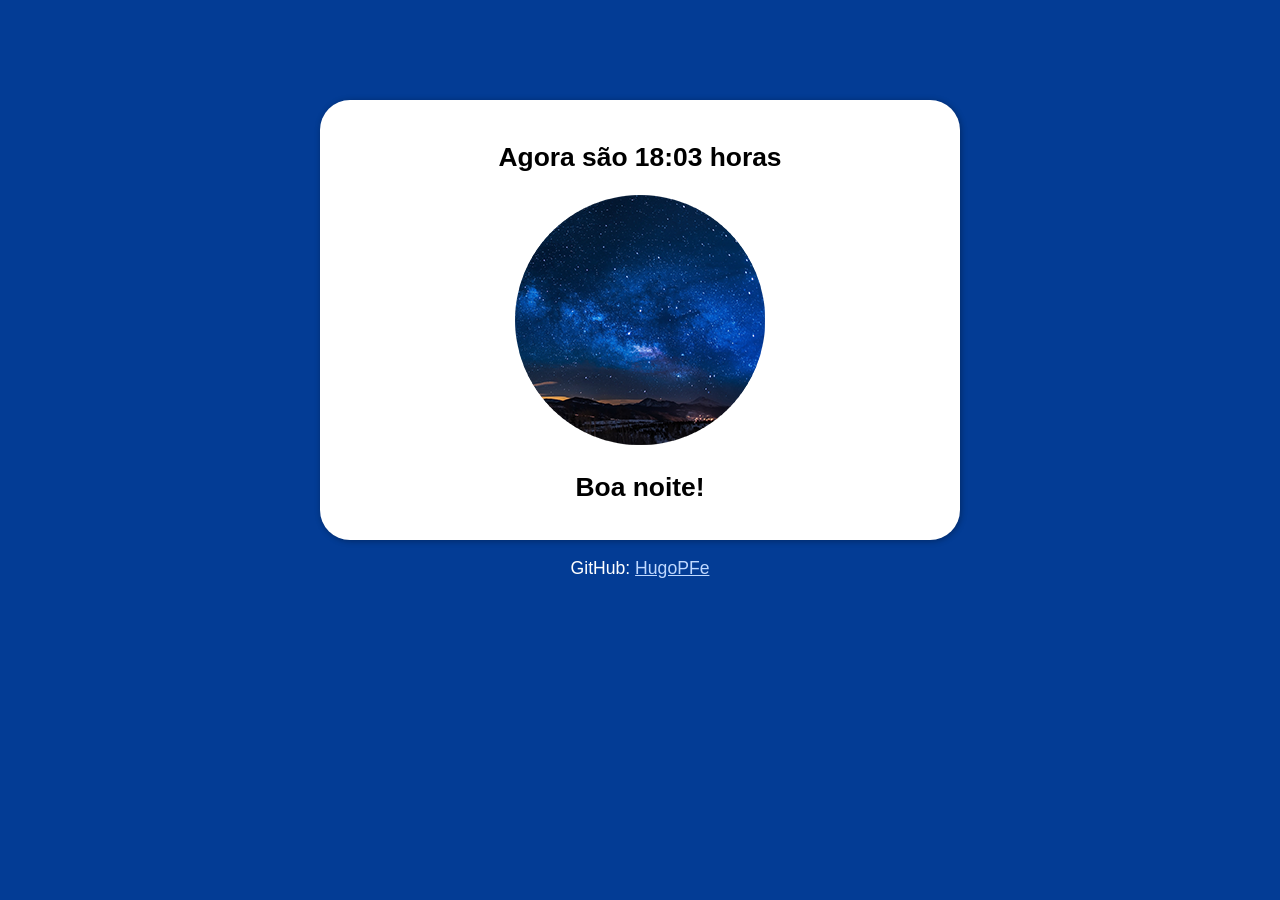
<file: src/aula012ex/ex014/index.html>
<!DOCTYPE html>
<html lang="pt-br">
<head>
    <meta charset="UTF-8">
    <meta http-equiv="X-UA-Compatible" content="IE=edge">
    <meta name="viewport" content="width=device-width, initial-scale=1.0">
    <title>Hora do dia</title>
    <link rel="stylesheet" href="style.css">
</head>
<body onload="load()">
    <section>
        <h1>Agora são <span id="hourspan"></span> horas</h1>
        <img src="images/fotomanha.png" alt="daypic" id="img">
        <h2 id="hourmsg"></h2>
    </section>
    <footer>
        <p>GitHub: <a href="https://www.github.com/HugoPFe" target="_blank">HugoPFe</a></p>
    </footer>
    <script src="script.js"></script>
</body>
</html>
</file>
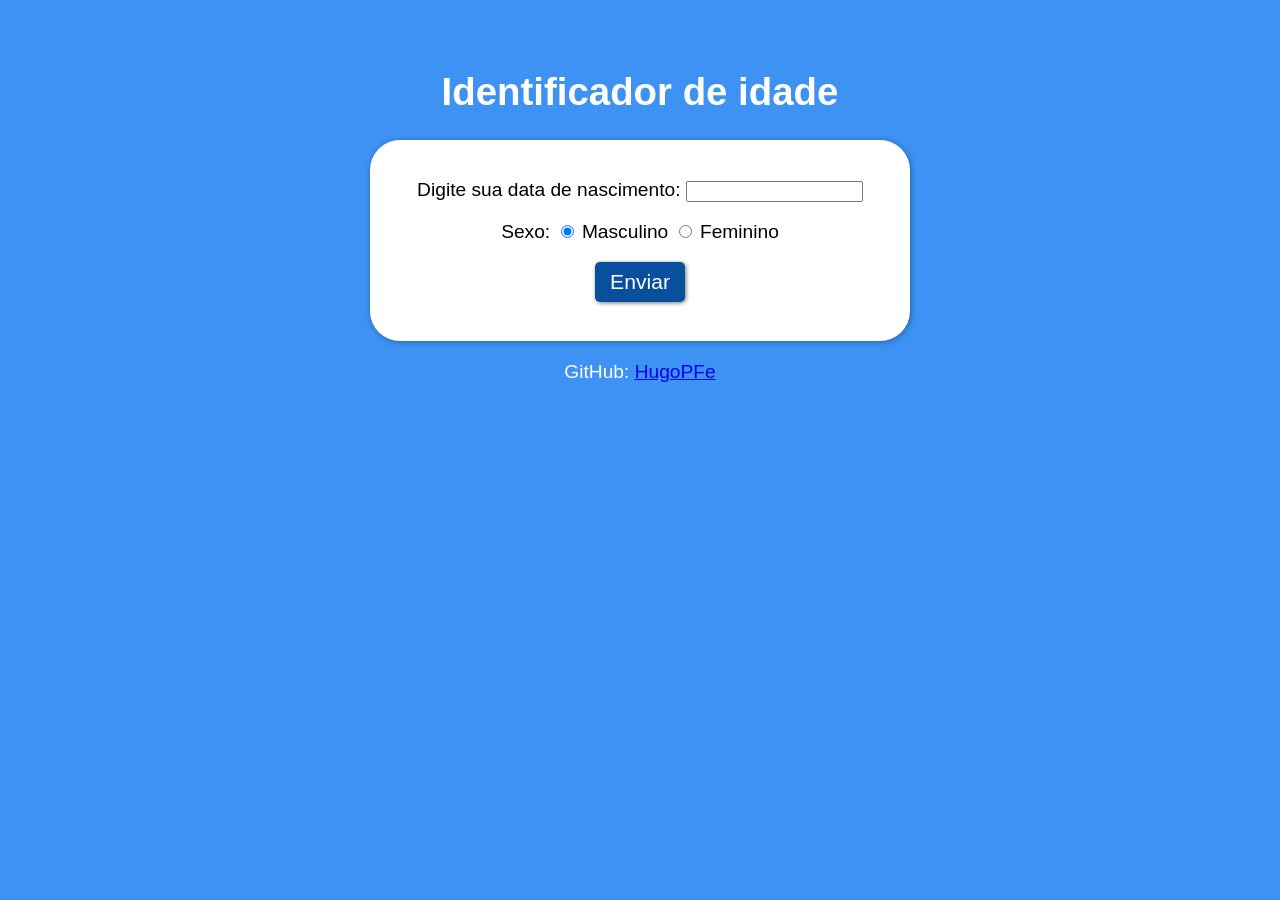
<file: src/aula012ex/ex015/index.html>
<!DOCTYPE html>
<html lang="pt-br">
<head>
    <meta charset="UTF-8">
    <meta http-equiv="X-UA-Compatible" content="IE=edge">
    <meta name="viewport" content="width=device-width, initial-scale=1.0">
    <title>Hora do dia</title>
    <link rel="stylesheet" href="style.css">
</head>
<body>
    <header>
        <h1>Identificador de idade</h1>
    </header>
    <section>
        <p>
            Digite sua data de nascimento: 
            <input type="number" id="year">
        </p>
        
        <p>Sexo: 
            <input type="radio" name="genreinp" id="genreM" checked>
            <label for="genreM">Masculino</label>
            <input type="radio" name="genreinp" id="genreF">
            <label for="genreF">Feminino</label>
        </p>
        <button type="submit" onclick="identifyAge()">Enviar</button>
        <p id="res"></p>
        <img src="images/homemjovem.png"" alt="personphoto" id="image" hidden>
    </section>
    <footer>
        <p>GitHub: <a href="https://www.github.com/HugoPFe" target="_blank">HugoPFe</a></p>
    </footer>
    <script src="script.js"></script>
</body>
</html>
</file>
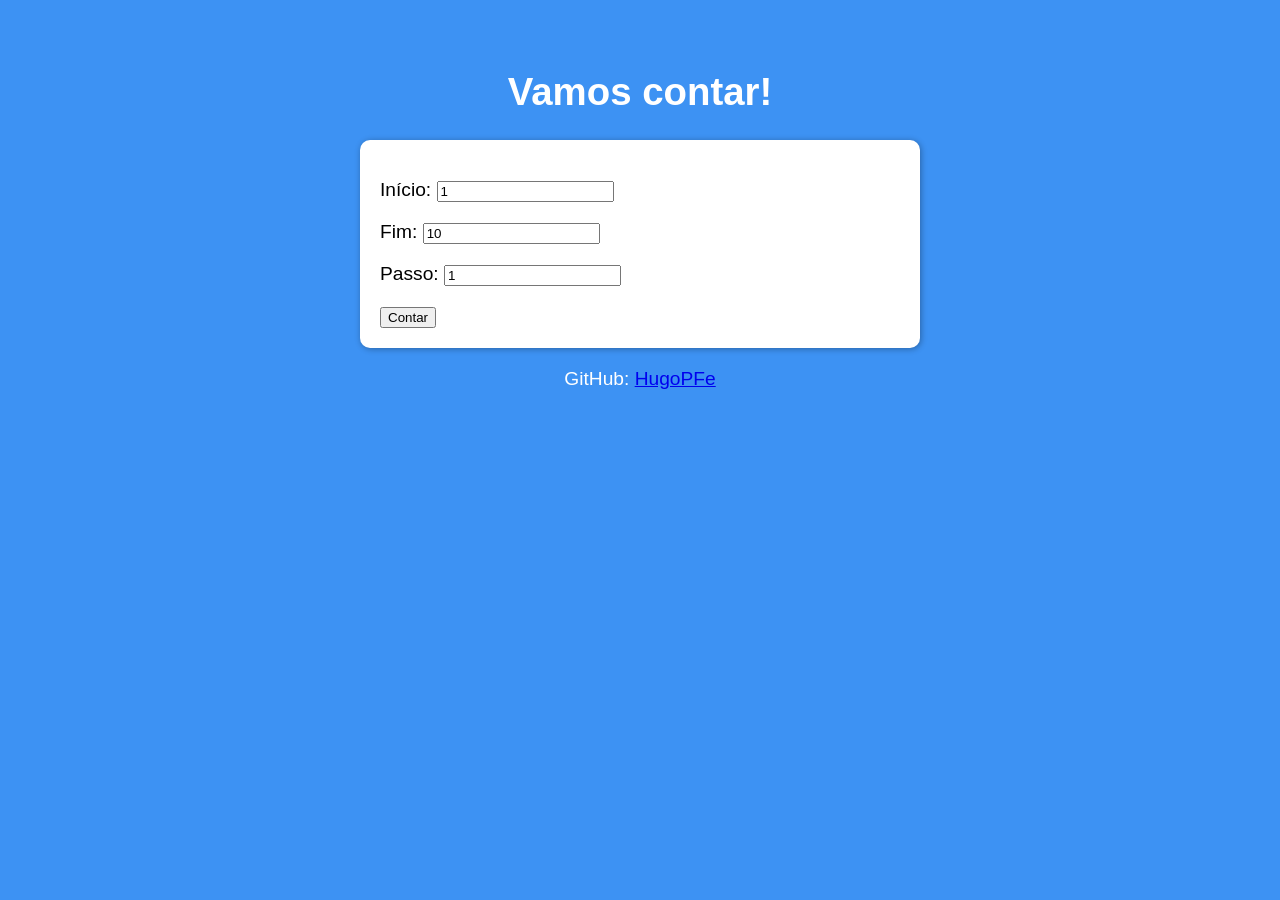
<file: src/aula14ex/ex016/index.html>
<!DOCTYPE html>
<html lang="pt-br">
<head>
    <meta charset="UTF-8">
    <meta http-equiv="X-UA-Compatible" content="IE=edge">
    <meta name="viewport" content="width=device-width, initial-scale=1.0">
    <title>Contador</title>
    <link rel="stylesheet" href="style.css">
</head>
<body>
    <header>
        <h1>Vamos contar!</h1>
    </header>
    <section>
        <div>
            <p>
                Início:
                <input type="number" name="inputStart" id="inputStart" value="1">
            </p>
            <p>
                Fim:
                <input type="number" name="inputEnd" id="inputEnd" value="10">
            </p>
            <p>
                Passo:
                <input type="number" name="inputStep" id="inputStep" value="1" min="1">
            </p>
            <button type="submit" onclick="count()">Contar</button>
        </div>
        <div id="res"></div>
    </section>
    <footer>
        <p>GitHub: <a href="https://www.github.com/HugoPFe" target="_blank">HugoPFe</a></p>
    </footer>
    <script src="script.js"></script>
</body>
</html>
</file>
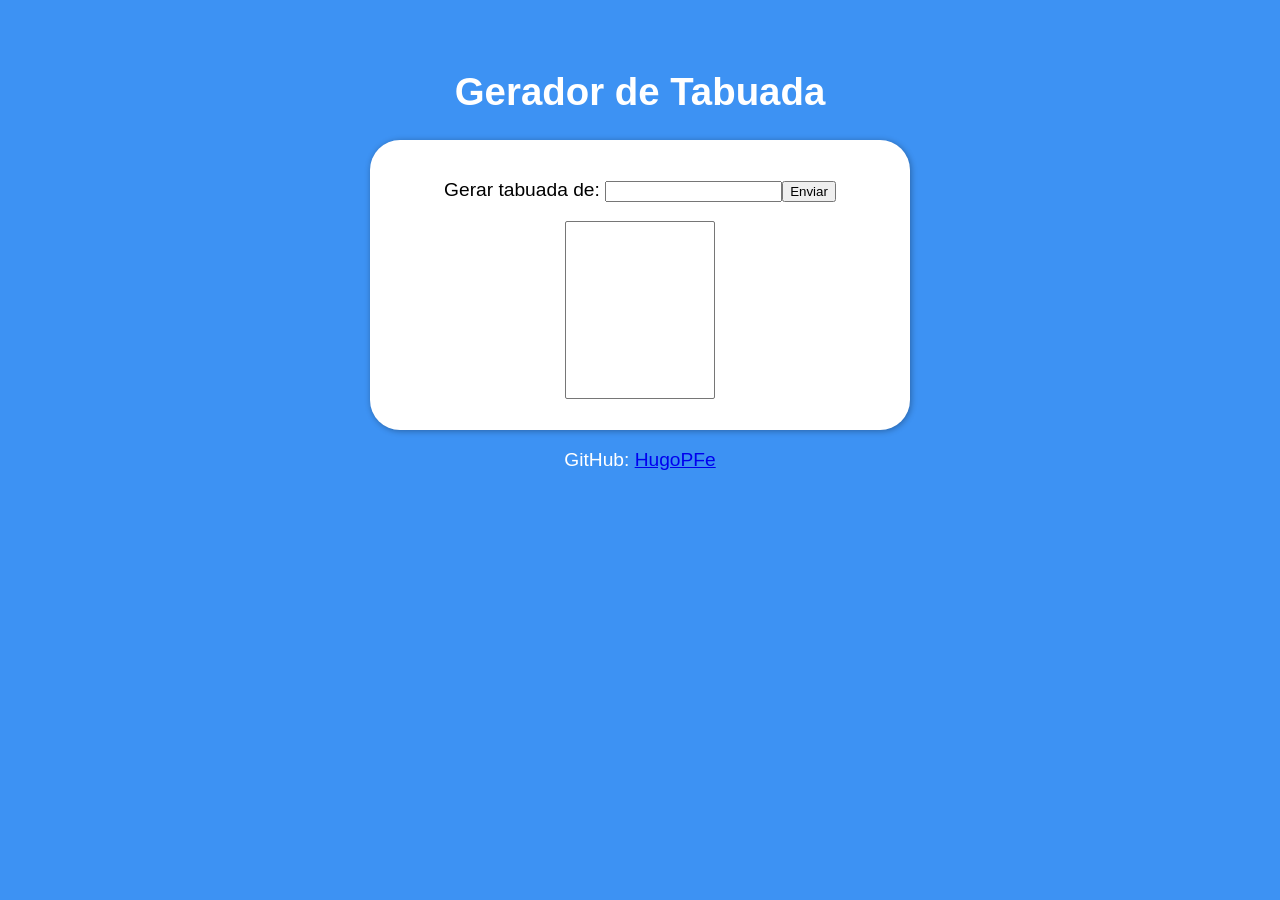
<file: src/aula14ex/ex017/index.html>
<!DOCTYPE html>
<html lang="pt-br">
<head>
    <meta charset="UTF-8">
    <meta http-equiv="X-UA-Compatible" content="IE=edge">
    <meta name="viewport" content="width=device-width, initial-scale=1.0">
    <title>Tabuada</title>
    <link rel="stylesheet" href="style.css">
</head>
<body>
    <header>
        <h1>Gerador de Tabuada</h1>
    </header>
    <section>
        <div id="form">
            <p>Gerar tabuada de: <input type="number" name="inptNumber" id="inptNumber" min="0"><button type="submit" onclick="calculate()">Enviar</button></p>
            
        </div>
        <div id="res">
            <select name="slctNums" id="slctNums" size="11">
            </select>
        </div>
    </section>
    <footer>
        <p>GitHub: <a href="https://www.github.com/HugoPFe" target="_blank">HugoPFe</a></p>
    </footer>
    <script src="script.js"></script>
</body>
</html>
</file>
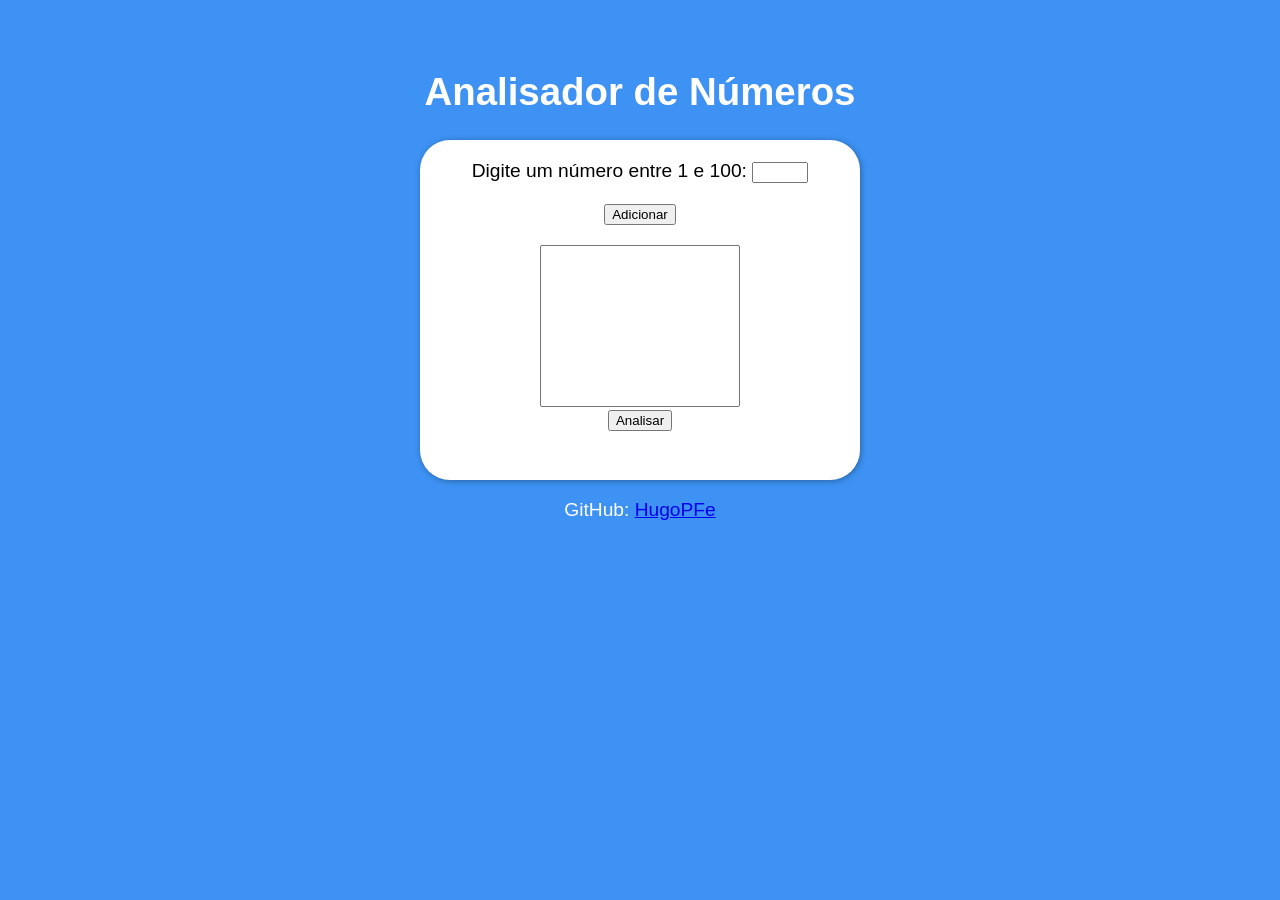
<file: src/aula15ex/ex018/index.html>
<!DOCTYPE html>
<html lang="pt-br">
<head>
    <meta charset="UTF-8">
    <meta http-equiv="X-UA-Compatible" content="IE=edge">
    <meta name="viewport" content="width=device-width, initial-scale=1.0">
    <title>Analisador de Números</title>
    <link rel="stylesheet" href="style.css">
</head>
<body>
    <header>
        <h1>Analisador de Números</h1>
    </header>
    <section>
        <div id="form">
            <p>
                Digite um número entre 1 e 100: <input type="number" name="inputNumber" id="inputNumber" min="0" max="100">
            </p>
            <button onclick="addValue()">Adicionar</button>
        </div>
        <div id="res">
            <select name="selectNumbers" id="selectNumbers" size=10></select>
            <br><button onclick="analyze()">Analisar</button>
            <br><div id="numberAnalyzing"></div>
        </div>
    </section>
    <footer>
        <p>GitHub: <a href="https://www.github.com/HugoPFe" target="_blank">HugoPFe</a></p>
    </footer>
    <script src="script.js"></script>
</body>
</html>
</file>
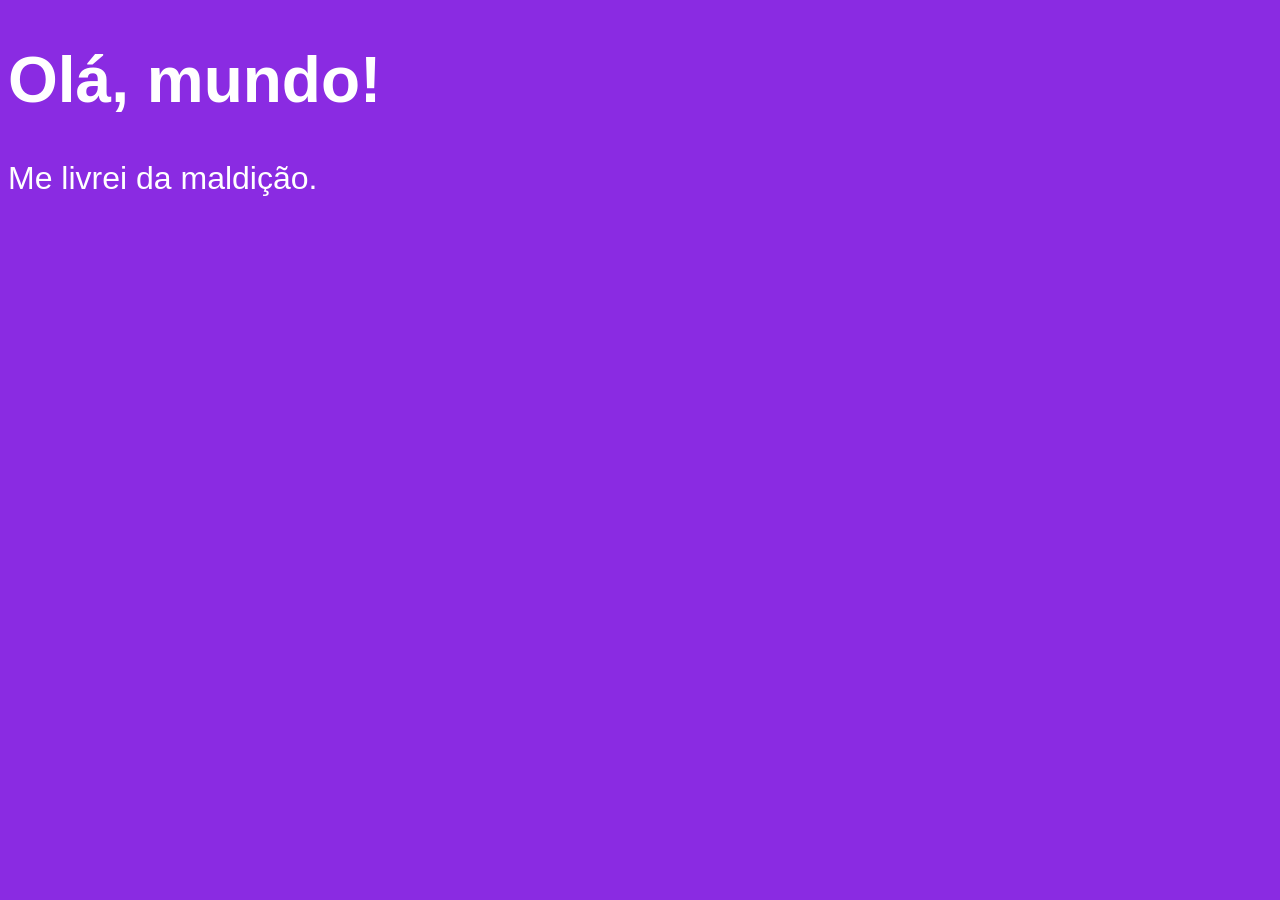
<file: aula04/ex01.html>
<!DOCTYPE html>
<html lang="pt-br">
<head>
    <meta charset="UTF-8">
    <meta http-equiv="X-UA-Compatible" content="IE=edge">
    <meta name="viewport" content="width=device-width, initial-scale=1.0">
    <title>Meu Primeiro Programa</title>
    <style>
        body {
            background-color: blueviolet;
            color: white;
            font: normal 2em Arial;
        }
    </style>
</head>
<body>
    <h1>Olá, mundo!</h1>
    <p>Me livrei da maldição.</p>
    <script>
        alert('Capivara')
        confirm('Tá ficando legal?')
        prompt('chuteira')
    </script>
</body>
</html>
</file>
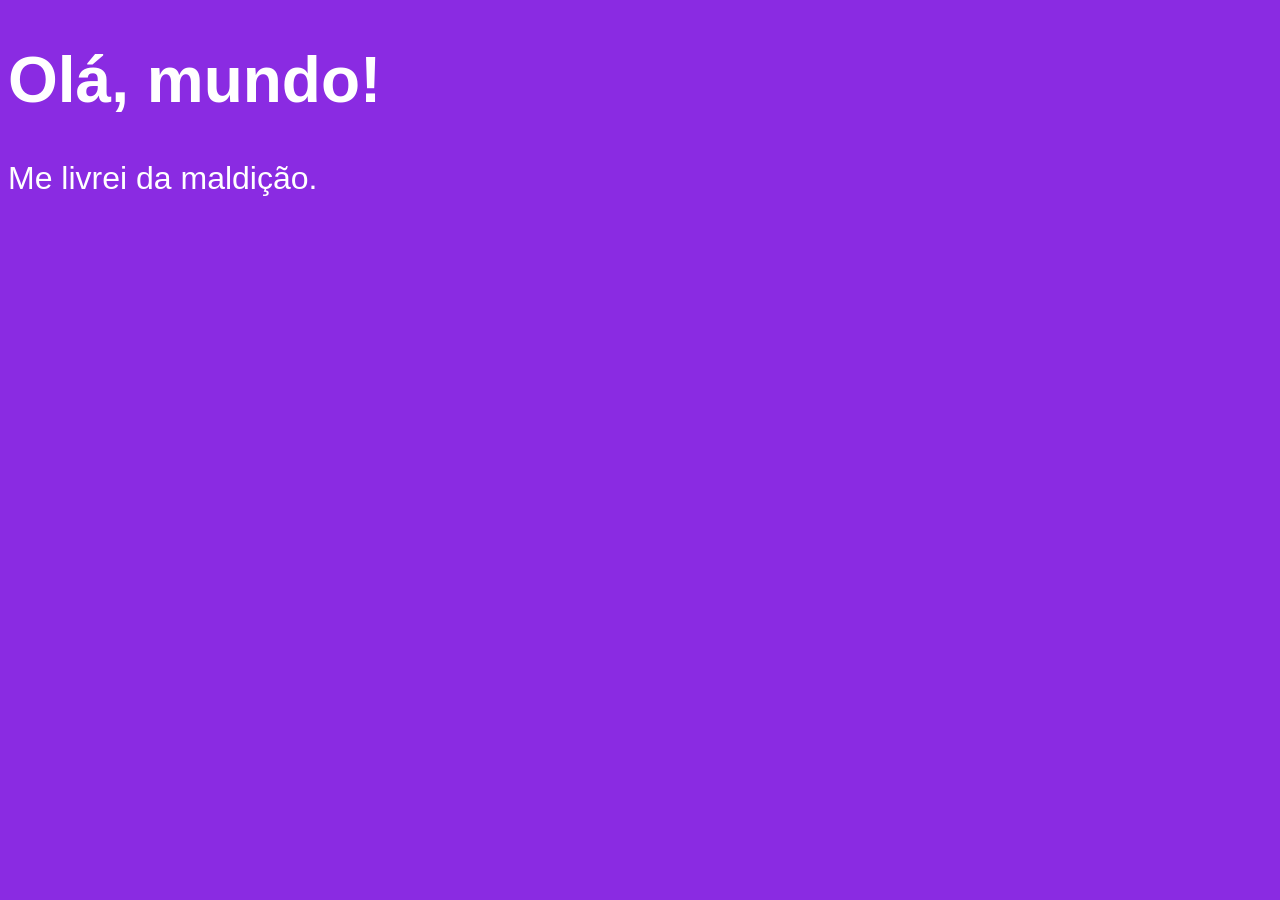
<file: src/aula06/ex002.html>
<!DOCTYPE html>
<html lang="pt-br">
<head>
    <meta charset="UTF-8">
    <meta http-equiv="X-UA-Compatible" content="IE=edge">
    <meta name="viewport" content="width=device-width, initial-scale=1.0">
    <title>Meu Primeiro Programa</title>
    <style>
        body {
            background-color: blueviolet;
            color: white;
            font: normal 2em Arial;
        }
    </style>
</head>
<body>
    <h1>Olá, mundo!</h1>
    <p>Me livrei da maldição.</p>
    <script>
        var nome = prompt('Digite seu nome')
        alert('É um grande prazer, ' + nome)
    </script>
</body>
</html>
</file>
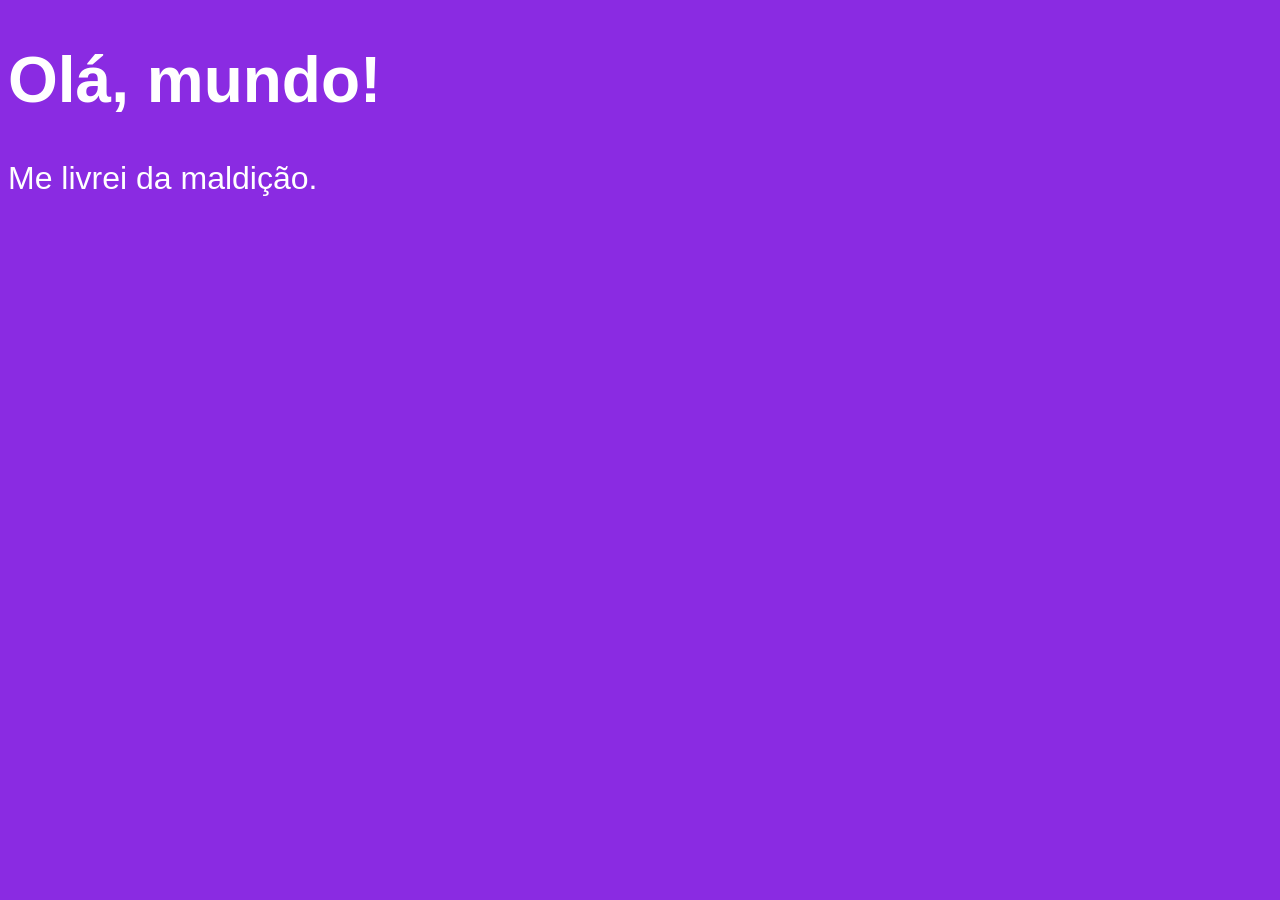
<file: src/aula06/ex003.html>
<!DOCTYPE html>
<html lang="pt-br">
<head>
    <meta charset="UTF-8">
    <meta http-equiv="X-UA-Compatible" content="IE=edge">
    <meta name="viewport" content="width=device-width, initial-scale=1.0">
    <title>Meu Primeiro Programa</title>
    <style>
        body {
            background-color: blueviolet;
            color: white;
            font: normal 2em Arial;
        }
    </style>
</head>
<body>
    <h1>Olá, mundo!</h1>
    <p>Me livrei da maldição.</p>
    <script>
        var n1 = Number(prompt('Digite um número'))
        var n2 = Number(prompt('Digite outro número'))
        var sum = n1 + n2
        alert(`A soma dos valores é ${sum}`)
    </script>
</body>
</html>
</file>
<file: src/aula012ex/ex014/style.css>
@charset "UTF-8";

body {
    font: normal 1.1em Arial;
    text-align: center;
}

section {
    background-color: white;
    width: 600px;
    height: 400px;
    margin: auto;
    margin-top: 100px;
    padding: 20px;
    border-radius: 30px;
    box-shadow: 1px 1px 6px #00000052;
}
</file>
<file: src/aula012ex/ex015/style.css>
@charset "UTF-8";

body {
    background-color: rgb(61, 146, 243);
    font: normal 1.2em Arial;
    color: white;
    text-align: center;
}

h1 {
    margin-top: 70px;
}

section {
    background-color: white;
    color: black;
    width: 500px;
    margin: auto;
    margin-top: 10px;
    padding: 20px;
    border-radius: 30px;
    box-shadow: 1px 1px 6px #00000052;
}

section > input[type="number"] {
    text-align: center;
    width: 50px;
}

section > input[type="number"]::-webkit-inner-spin-button {
    display: none;
}

section > button[type="submit"] {
    background-color: #084f9e;
    font-size: 1.1em;
    color: white;
    width: 90px;
    height: 40px;
    border-style: none;
    border-radius: 5px;
    box-shadow: 1px 1px 4px #0000008a;
    animation: decrease 0.2s;
    animation-fill-mode: forwards;

}

section > button[type="submit"]:hover {
    background-color: #297bd5;
    animation: growup 0.2s;
    animation-fill-mode: forwards;
}

section > button[type="submit"]:active {
    background-color: #002855;
}

@keyframes growup {
    0% {width: 90px; height: 40px;}
    100% {width: 95px; height: 45px;}
}

@keyframes decrease {
    0% {width: 95px; height: 45px;}
    100% {width: 90px; height: 40px;}
}
</file>
<file: src/aula14ex/ex016/style.css>
@charset "UTF-8";

body {
    background-color: rgb(61, 146, 243);
    font: normal 1.2em Arial;
    color: white;
    text-align: center;
}

header {
    margin-top: 70px;
}

section {
    background-color: white;
    color: black;
    text-align: left;
    width: 520px;
    margin: 10px auto;
    padding: 20px;
    border-radius: 10px;
    box-shadow: 1px 1px 6px #00000052;
}
</file>
<file: src/aula14ex/ex017/style.css>
@charset "UTF-8";

body {
    background-color: rgb(61, 146, 243);
    font: normal 1.2em Arial;
    color: white;
    text-align: center;
}

h1 {
    margin-top: 70px;
}

section {
    background-color: white;
    color: black;
    width: 500px;
    height: 250px;
    margin: auto;
    margin-top: 10px;
    padding: 20px;
    border-radius: 30px;
    box-shadow: 1px 1px 6px #00000052;
}

select {
    width: 30%;
}
</file>
<file: src/aula15ex/ex018/style.css>
@charset "UTF-8";

body {
    background-color: rgb(61, 146, 243);
    font: normal 1.2em Arial;
    color: white;
    text-align: center;
}

h1 {
    margin-top: 70px;
}

section {
    background-color: white;
    color: black;
    width: 400px;
    min-height: 300px;
    margin: auto;
    margin-top: 10px;
    padding: 20px;
    border-radius: 30px;
    box-shadow: 1px 1px 6px #00000052;
}

div {
    margin-bottom: 20px;
}

div#form > p {
    margin-top: 0px;
}

select {
    width: 200px;
}
</file>
